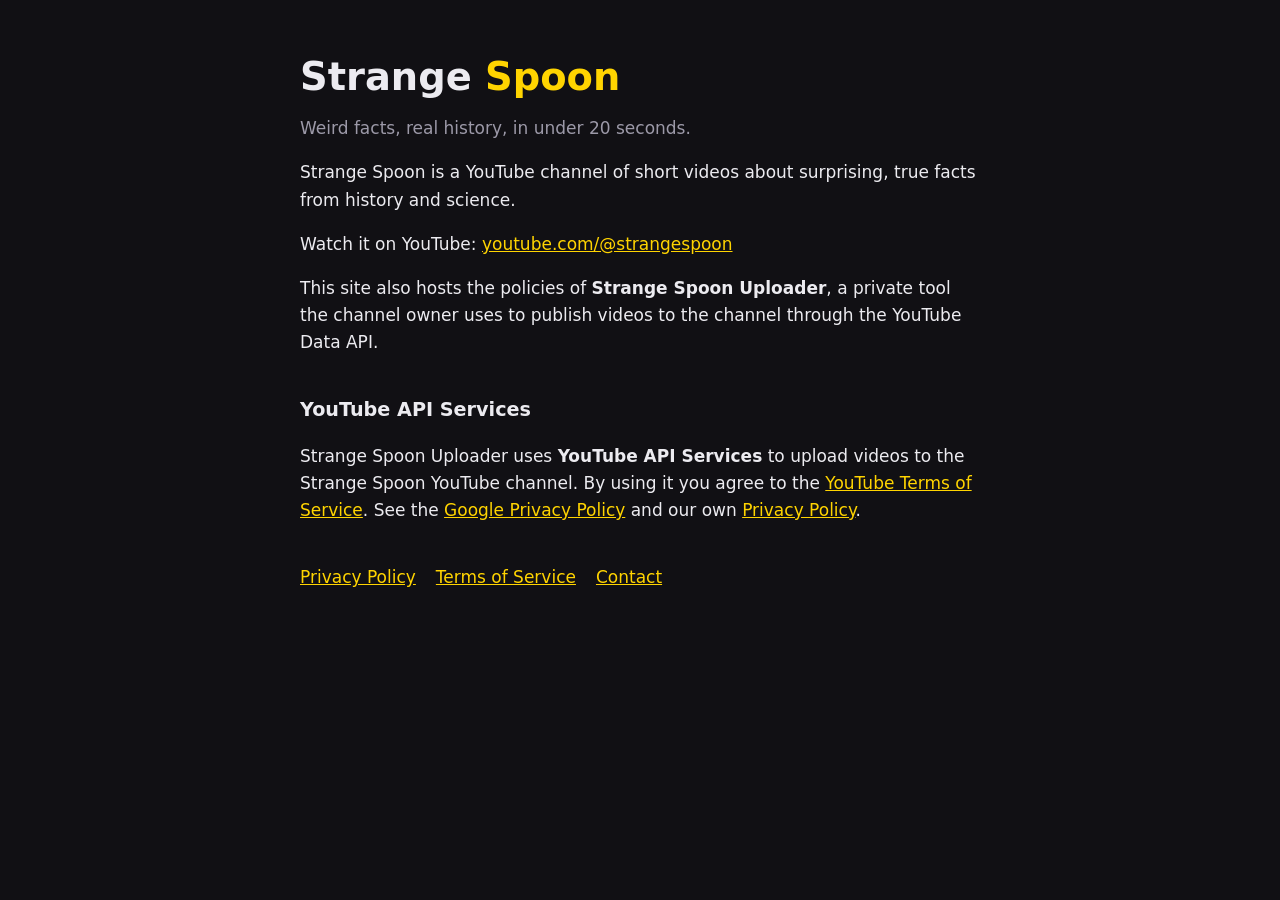
<file: index.html>
<!doctype html><html lang="en"><head><meta charset="utf-8"><meta name="viewport" content="width=device-width,initial-scale=1">
<title>Strange Spoon</title><link rel="stylesheet" href="style.css"></head><body><main>
<h1>Strange <span class="spoon">Spoon</span></h1>
<p class="muted">Weird facts, real history, in under 20 seconds.</p>
<p>Strange Spoon is a YouTube channel of short videos about surprising, true facts from history and science.</p>
<p>Watch it on YouTube: <a href="https://www.youtube.com/@strangespoon">youtube.com/@strangespoon</a></p>
<p>This site also hosts the policies of <strong>Strange Spoon Uploader</strong>, a private tool the channel owner uses to publish videos to the channel through the YouTube Data API.</p>
<h2>YouTube API Services</h2>
<p>Strange Spoon Uploader uses <strong>YouTube API Services</strong> to upload videos to the Strange Spoon YouTube channel. By using it you agree to the <a href="https://www.youtube.com/t/terms">YouTube Terms of Service</a>. See the <a href="https://policies.google.com/privacy">Google Privacy Policy</a> and our own <a href="privacy.html">Privacy Policy</a>.</p>
<nav><a href="privacy.html">Privacy Policy</a><a href="terms.html">Terms of Service</a><a href="mailto:strangespoon01@gmail.com">Contact</a></nav>
</main></body></html>
</file>
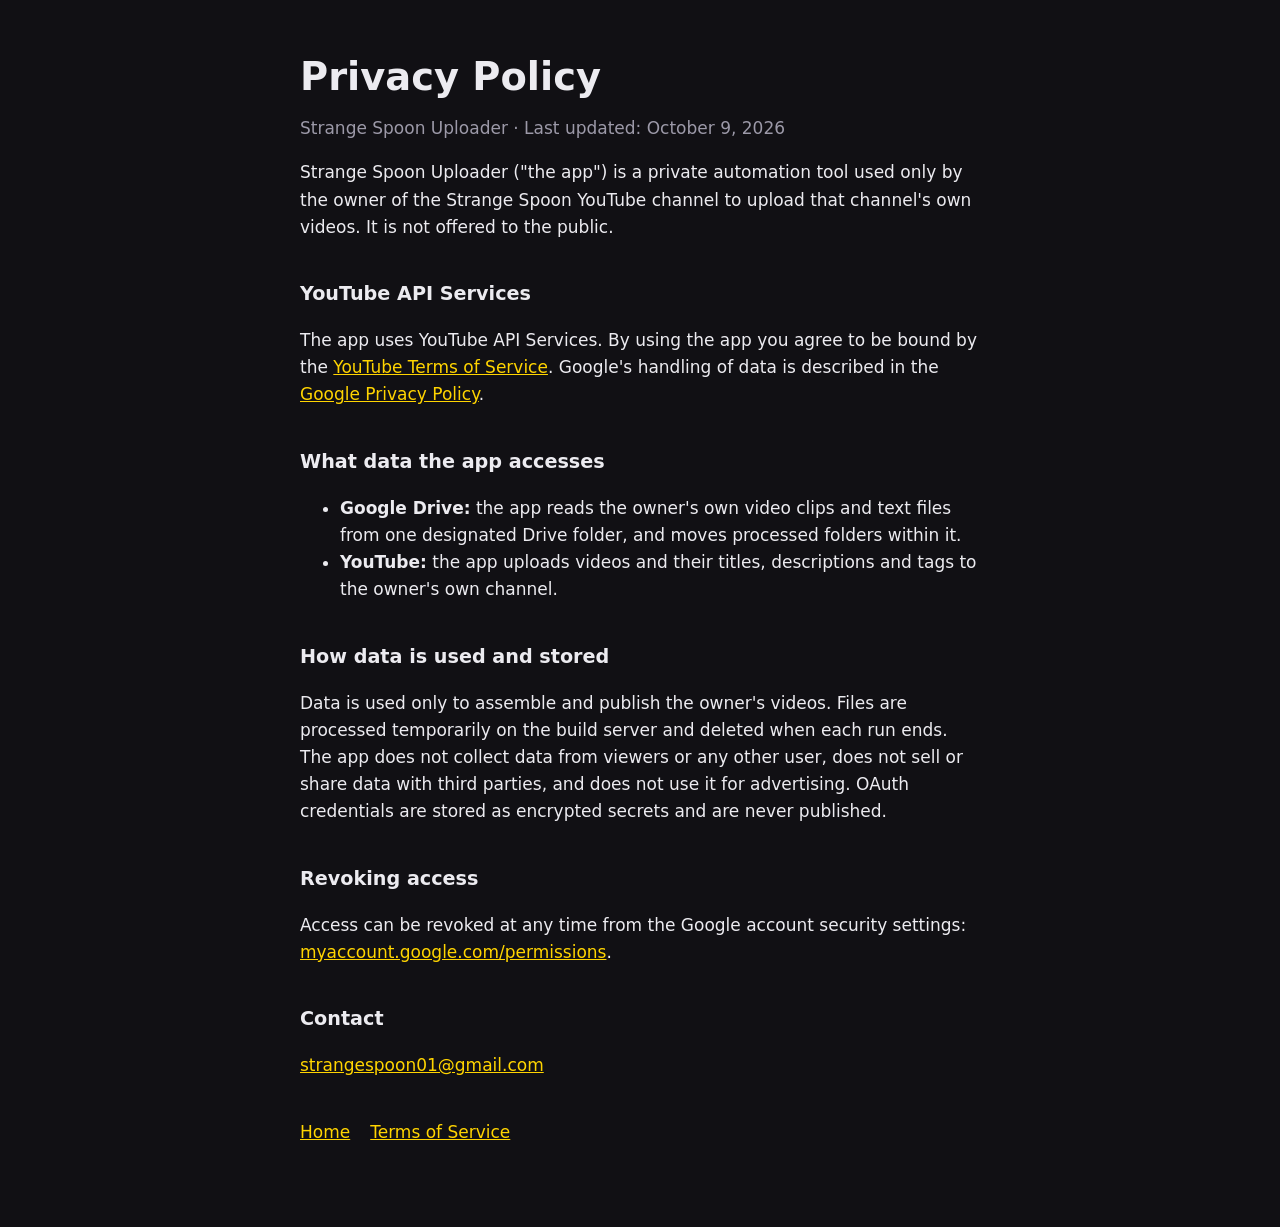
<file: privacy.html>
<!doctype html><html lang="en"><head><meta charset="utf-8"><meta name="viewport" content="width=device-width,initial-scale=1">
<title>Privacy Policy · Strange Spoon</title><link rel="stylesheet" href="style.css"></head><body><main>
<h1>Privacy Policy</h1><p class="muted">Strange Spoon Uploader · Last updated: October 9, 2026</p>
<p>Strange Spoon Uploader ("the app") is a private automation tool used only by the owner of the Strange Spoon YouTube channel to upload that channel's own videos. It is not offered to the public.</p>
<h2>YouTube API Services</h2>
<p>The app uses YouTube API Services. By using the app you agree to be bound by the <a href="https://www.youtube.com/t/terms">YouTube Terms of Service</a>. Google's handling of data is described in the <a href="https://policies.google.com/privacy">Google Privacy Policy</a>.</p>
<h2>What data the app accesses</h2>
<ul>
<li><strong>Google Drive:</strong> the app reads the owner's own video clips and text files from one designated Drive folder, and moves processed folders within it.</li>
<li><strong>YouTube:</strong> the app uploads videos and their titles, descriptions and tags to the owner's own channel.</li>
</ul>
<h2>How data is used and stored</h2>
<p>Data is used only to assemble and publish the owner's videos. Files are processed temporarily on the build server and deleted when each run ends. The app does not collect data from viewers or any other user, does not sell or share data with third parties, and does not use it for advertising. OAuth credentials are stored as encrypted secrets and are never published.</p>
<h2>Revoking access</h2>
<p>Access can be revoked at any time from the Google account security settings: <a href="https://myaccount.google.com/permissions">myaccount.google.com/permissions</a>.</p>
<h2>Contact</h2><p><a href="mailto:strangespoon01@gmail.com">strangespoon01@gmail.com</a></p>
<nav><a href="index.html">Home</a><a href="terms.html">Terms of Service</a></nav>
</main></body></html>
</file>
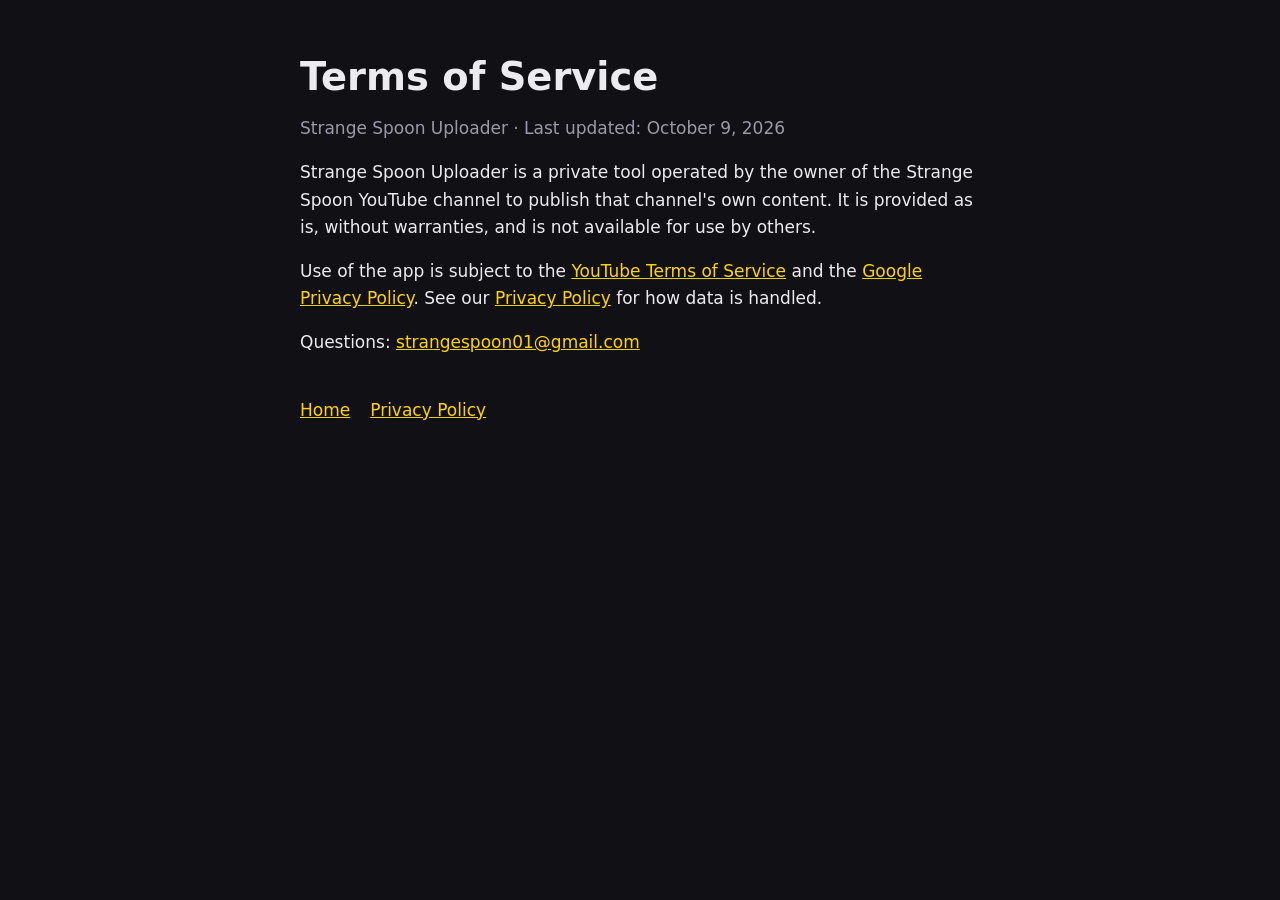
<file: terms.html>
<!doctype html><html lang="en"><head><meta charset="utf-8"><meta name="viewport" content="width=device-width,initial-scale=1">
<title>Terms of Service · Strange Spoon</title><link rel="stylesheet" href="style.css"></head><body><main>
<h1>Terms of Service</h1><p class="muted">Strange Spoon Uploader · Last updated: October 9, 2026</p>
<p>Strange Spoon Uploader is a private tool operated by the owner of the Strange Spoon YouTube channel to publish that channel's own content. It is provided as is, without warranties, and is not available for use by others.</p>
<p>Use of the app is subject to the <a href="https://www.youtube.com/t/terms">YouTube Terms of Service</a> and the <a href="https://policies.google.com/privacy">Google Privacy Policy</a>. See our <a href="privacy.html">Privacy Policy</a> for how data is handled.</p>
<p>Questions: <a href="mailto:strangespoon01@gmail.com">strangespoon01@gmail.com</a></p>
<nav><a href="index.html">Home</a><a href="privacy.html">Privacy Policy</a></nav>
</main></body></html>
</file>
<file: style.css>
:root{--bg:#111014;--fg:#ecebf0;--muted:#9c99a8;--accent:#ffd400}
*{box-sizing:border-box}body{margin:0;background:var(--bg);color:var(--fg);font:17px/1.6 system-ui,-apple-system,Segoe UI,Roboto,sans-serif}
main{max-width:720px;margin:0 auto;padding:56px 20px 80px}
h1{font-size:2.4rem;line-height:1.1;margin:0 0 8px}h2{margin-top:2em;font-size:1.2rem}
.spoon{color:var(--accent)}a{color:var(--accent)}p,li{color:var(--fg)}small,.muted{color:var(--muted)}
nav{margin-top:40px;display:flex;gap:20px;flex-wrap:wrap}
</file>
